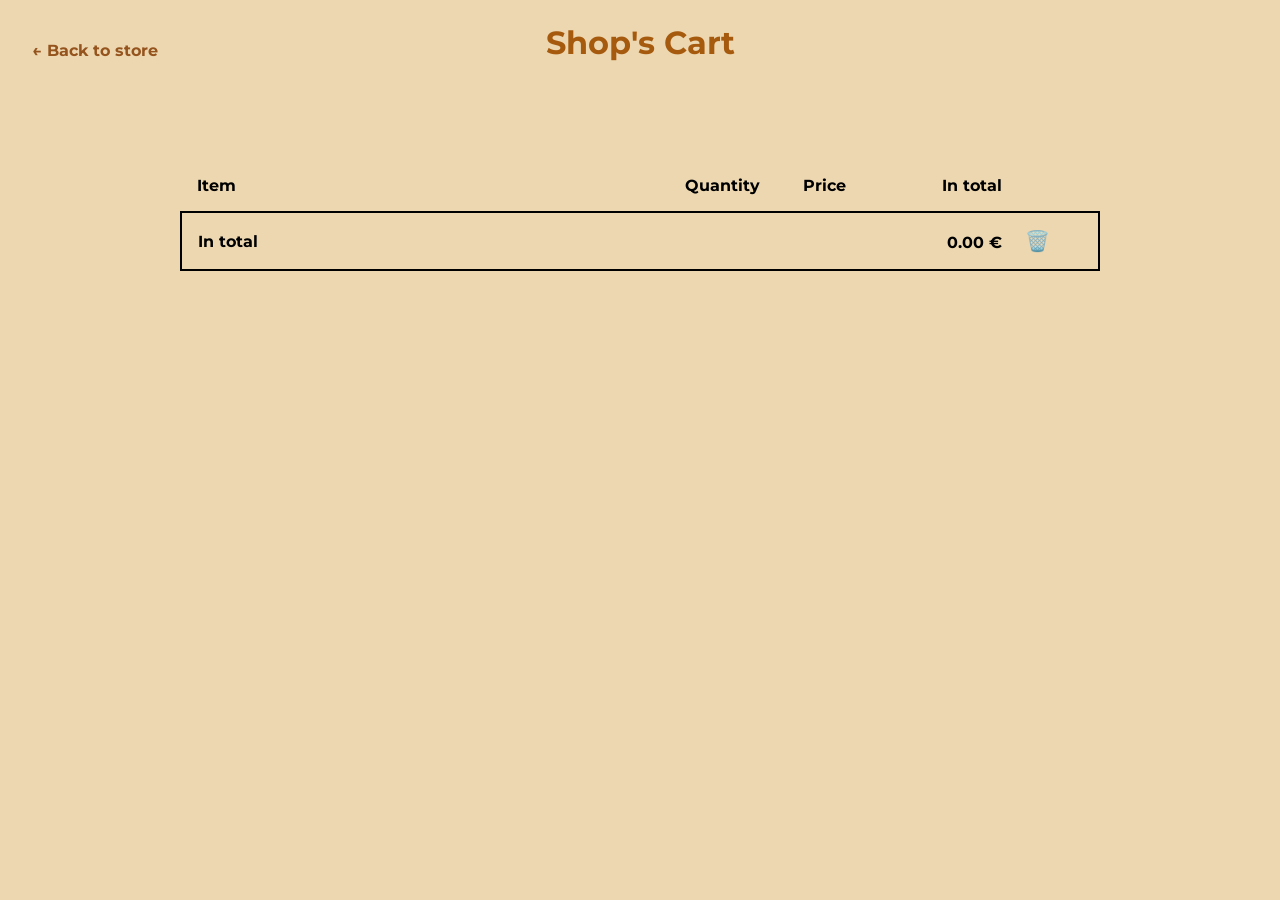
<file: cart.html>
<!DOCTYPE html>
<html lang="hr">
<head>
    <meta charset="UTF-8">
    <title>Merch | Teddy Swims</title>
    <link rel="stylesheet" href="styles.css">
    <link href="https://fonts.googleapis.com/css2?family=Montserrat:wght@400;700&display=swap" rel="stylesheet">
	<script src="script.js" defer></script>
</head>
<body>
    <header>
    <div class="cart-header">
        <a href="merch.html" class="back-link">&larr; Back to store</a>
        <h1 class="page-title"> Shop's Cart</h1>
    </div>
</header>

    <main class="cart-container">
        <table class="cart-table">
            <thead>
                <tr>
                    <th>Item</th>
                    <th>Quantity</th>
                    <th>Price</th>
                    <th>In total</th>
                </tr>
            </thead>
            <tbody id="cart-items">
                <!-- JavaScript će ovdje umetnuti stavke -->
            </tbody>
            <tfoot>
  <tr>
    <td colspan="3"><strong>In total</strong></td>
    <td>
      <strong id="total-price">0.00 €</strong>
      <span id="clear-cart" style="cursor:pointer; font-size: 20px; margin-left: 10px;">🗑️</span>
    </td>
  </tr>

            </tfoot>
        </table>
    </main>
</body>
</html>
</file>
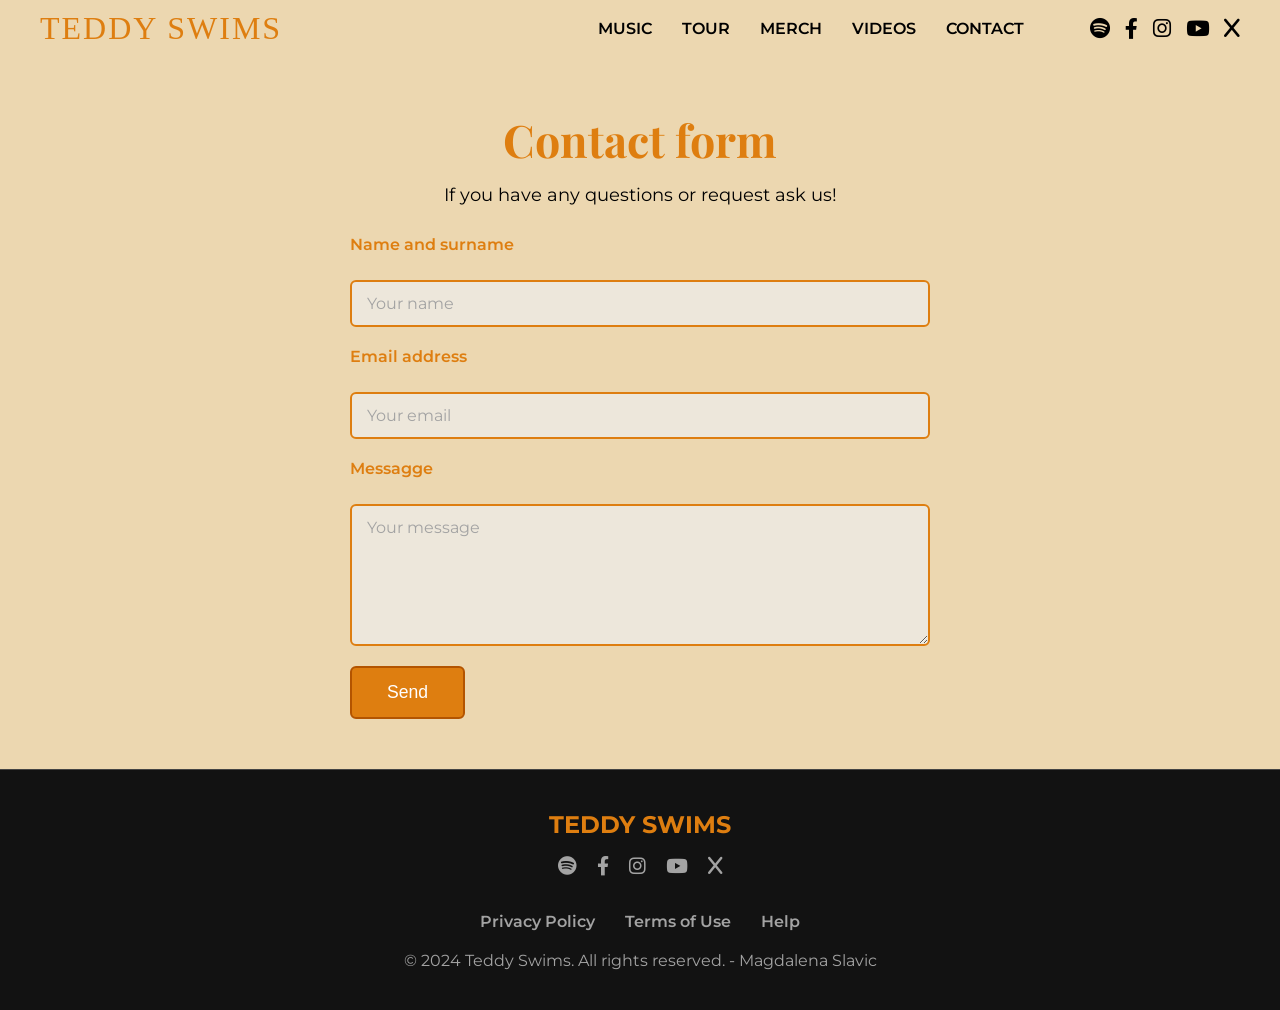
<file: contact.html>
<!DOCTYPE html>
<html lang="hr">
<head>
    <meta charset="UTF-8">
	<meta name="viewport" content="width=device-width, initial-scale=1.0">
    <title>Contact | Teddy Swims</title>
    <link rel="stylesheet" href="styles.css">
	<link href="https://fonts.googleapis.com/css2?family=Montserrat:wght@400;700&family=Playfair+Display:wght@700&display=swap" rel="stylesheet">
    <link rel="stylesheet" href="https://cdnjs.cloudflare.com/ajax/libs/font-awesome/6.0.0-beta3/css/all.min.css" crossorigin="anonymous" referrerpolicy="no-referrer" />
	<script src="script.js"></script>
</head>

<body>

<header class="header-transparent">
    <nav class="main-nav">
        <div class="logo"><a href="index.html">TEDDY SWIMS</a></div>
        <ul class="nav-links">
            <li><a href="music.html">MUSIC</a></li>
            <li><a href="tour.html">TOUR</a></li>
            <li><a href="merch.html">MERCH</a></li>
            <li><a href="index.html#videos">VIDEOS</a></li>
            <li><a href="contact.html">CONTACT</a></li>
        </ul>
        <div class="social-icons">
    <a href="https://open.spotify.com/artist/33qOK5uJ8AR2xuQQAhHump" target="_blank" aria-label="Spotify" class="spotify-icon">
        <i class="fab fa-spotify"></i>
    </a>
    <a href="https://www.facebook.com/teddyswims404/" target="_blank" aria-label="Facebook">
        <i class="fab fa-facebook-f"></i>
    </a>
    <a href="https://www.instagram.com/teddyswims/?hl=en" target="_blank" aria-label="Instagram">
        <i class="fab fa-instagram"></i>
    </a>
    <a href="https://www.youtube.com/channel/UCb-ikMqe9iS8GjG7WgGwCrQ" target="_blank" aria-label="YouTube">
        <i class="fab fa-youtube"></i>
    </a>
	<a href="https://x.com/teddyswims?ref_src=twsrc%5Etfw" target="_blank" aria-label="x">
        <i class="fab fa-x"></i>
    </a>
</div>
    </nav>
</header>

<main>
<section class="contact-page">
<h1>Contact form</h1>
  <p>If you have any questions or request ask us!</p>
  <form action="script.js" method="POST" class="contact-form">
    <label for="name">Name and surname</label>
    <input type="text" id="name" name="name" placeholder="Your name" required>

    <label for="email">Email address</label>
    <input type="email" id="email" name="email" placeholder="Your email" required>

    <label for="message">Messagge</label>
    <textarea id="message" name="message" rows="6" placeholder="Your message" required></textarea>

    <button type="submit" class="primary-btn">Send</button>
  </form>
</section>
</main>
	
	
<footer>
     <div class="footer-content">
        <div class="footer-logo">TEDDY SWIMS</div>
        
        <div class="footer-social-icons">
            <a href="https://open.spotify.com/artist/33qOK5uJ8AR2xuQQAhHump"><i class="fab fa-spotify"></i></a>
		    <a href="https://www.facebook.com/teddyswims404/"><i class="fab fa-facebook-f"></i></a>
            <a href="https://www.instagram.com/teddyswims/?hl=en"><i class="fab fa-instagram"></i></a>
            <a href="https://www.youtube.com/channel/UCb-ikMqe9iS8GjG7WgGwCrQ"><i class="fab fa-youtube"></i></a>
		    <a href="https://x.com/teddyswims?ref_src=twsrc%5Etfw"><i class="fab fa-x"></i></a>
        </div><br>
		<ul class="footer-nav">
            <li><a href="#">Privacy Policy</a></li>
            <li><a href="#">Terms of Use</a></li>
            <li><a href="#">Help</a></li>
        </ul>
        <p>&copy; 2024 Teddy Swims. All rights reserved. - Magdalena Slavic</p>
    </div>
</footer>
</body>
</html>
</file>
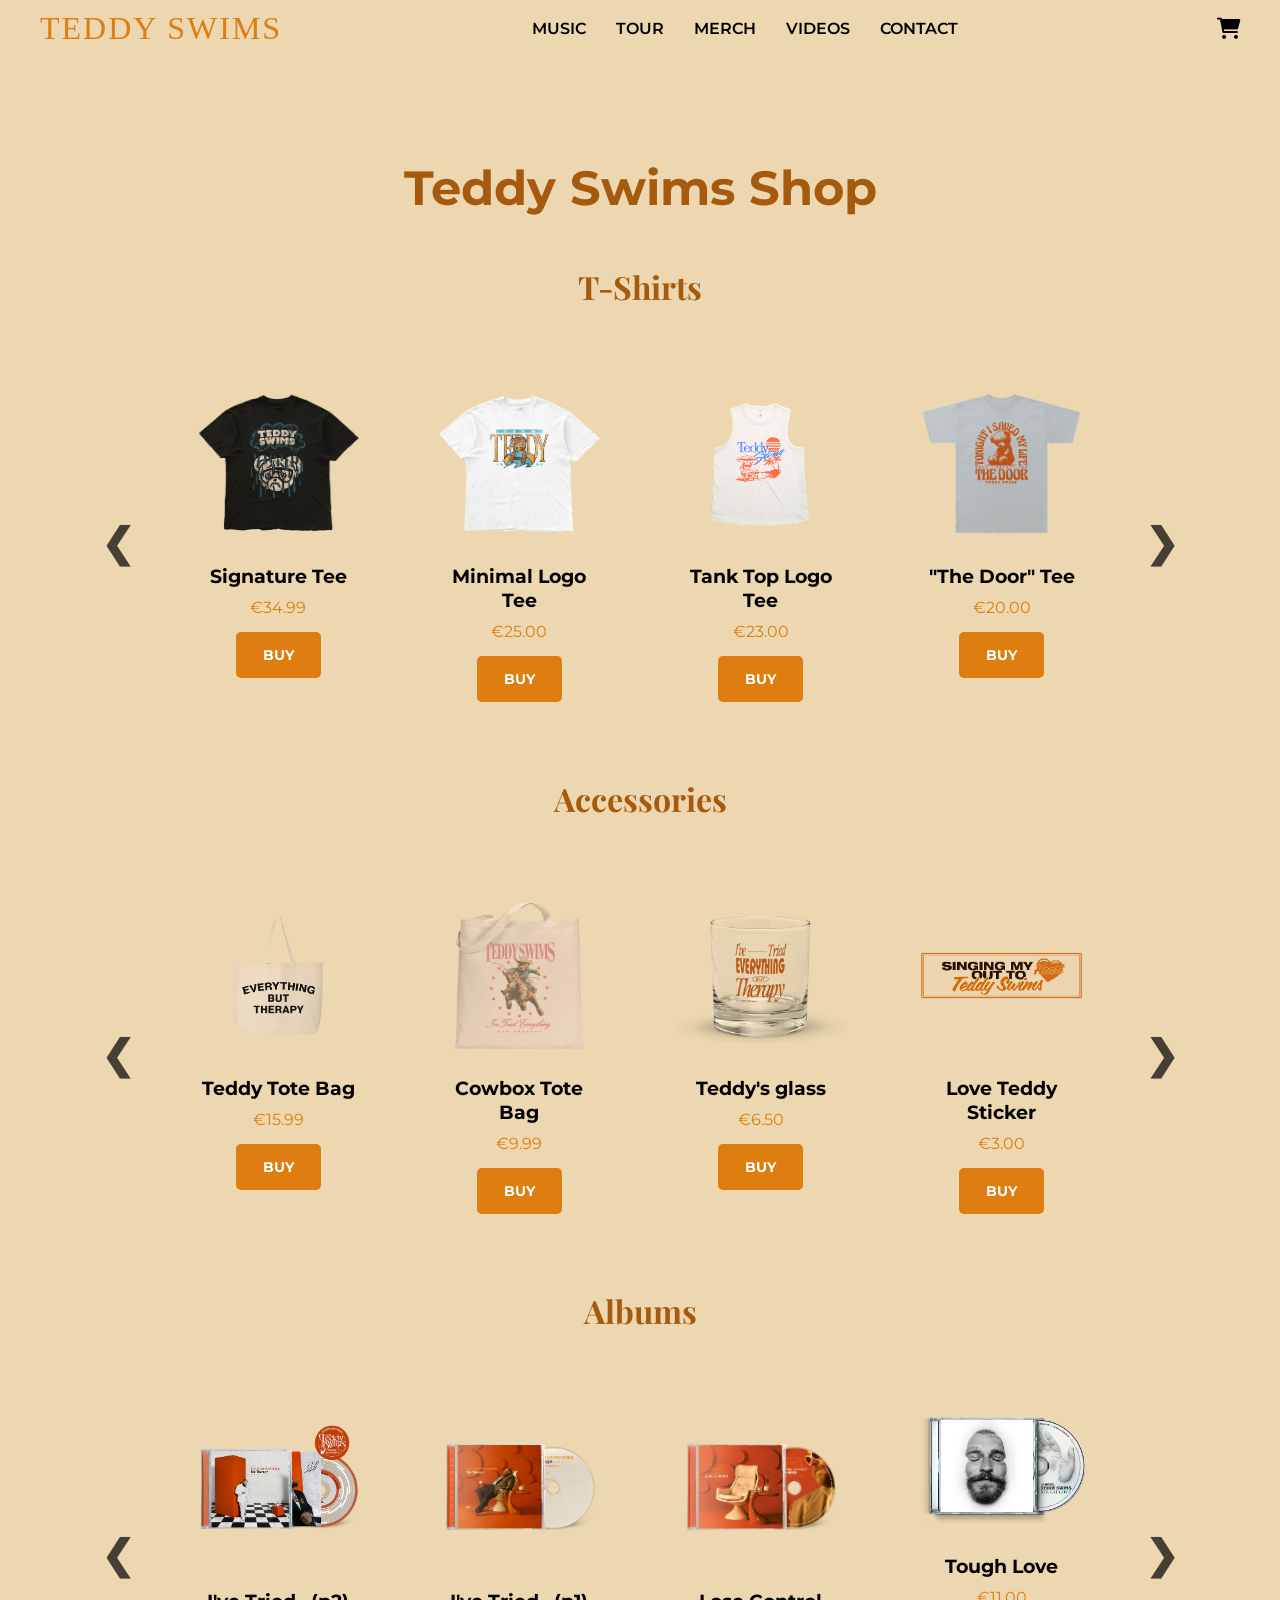
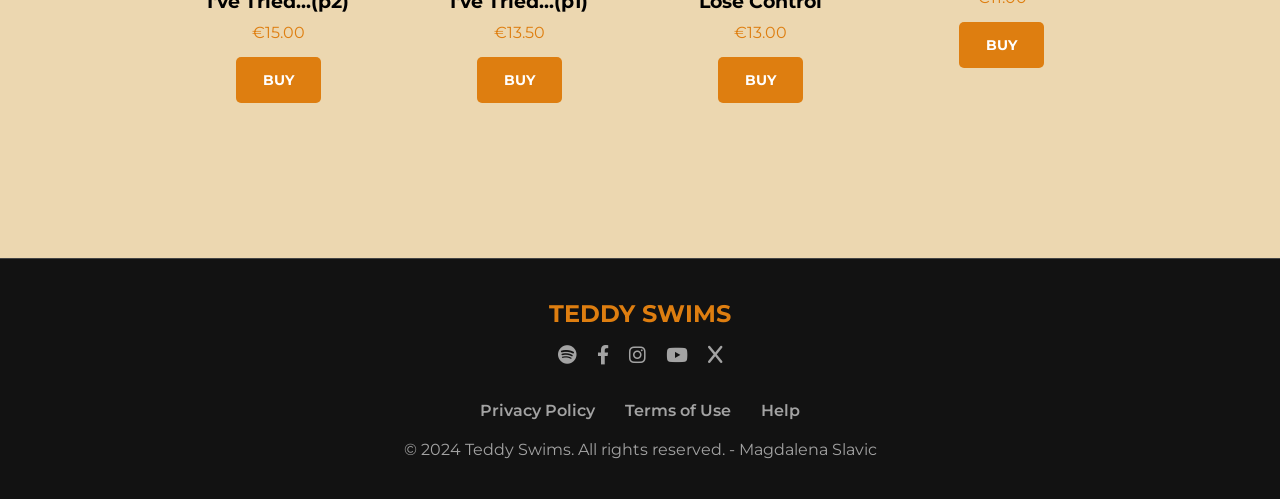
<file: merch.html>
<!DOCTYPE html>
<html lang="hr">
<head>
    <meta charset="UTF-8">
	<meta name="viewport" content="width=device-width, initial-scale=1.0">
    <title>Merch | Teddy Swims</title>
    <link rel="stylesheet" href="styles.css">
	<link href="https://fonts.googleapis.com/css2?family=Montserrat:wght@400;700&family=Playfair+Display:wght@700&display=swap" rel="stylesheet">
    <link rel="stylesheet" href="https://cdnjs.cloudflare.com/ajax/libs/font-awesome/6.0.0-beta3/css/all.min.css" crossorigin="anonymous" referrerpolicy="no-referrer" />
	<script src="script.js" defer></script>
</head>

<body>
<header class="header-transparent">
    <nav class="main-nav">
        <div class="logo"><a href="index.html">TEDDY SWIMS</a></div>
        <ul class="nav-links">
            <li><a href="music.html">MUSIC</a></li>
            <li><a href="tour.html">TOUR</a></li>
            <li><a href="merch.html">MERCH</a></li>
            <li><a href="index.html#videos">VIDEOS</a></li>
            <li><a href="contact.html">CONTACT</a></li>
        </ul>
		<div class="nav-icons">
    <a href="cart.html" aria-label="Cart" class="cart-link">
    <i class="fas fa-shopping-cart"></i>
    <span id="cart-count" >0</span> 
	</a>
</div>
    </nav>
</header>
<main>
  <section class="merch-page">
  <br>
  <h1>Teddy Swims Shop</h1>

    <!-- T-Shirts -->
    <h2 class="section-title">T‑Shirts</h2>
    <div class="scroll-wrapper">
      <button class="scroll-btn left" onclick="scrollLeft('tshirts')">&#10094;</button>
      <div class="scroll-container" id="tshirts">
        <div class="product-card">
          <img src="majica1.png" alt="T-shirt 1">
          <h3>Vintage Logo Tee</h3>
          <p class="price">€29.99</p>
          <a href="#" class="btn primary-btn">BUY</a>
        </div>
        <div class="product-card">
          <img src="majica2.png" alt="T-shirt 2">
          <h3>Retro Bear Tee</h3>
          <p class="price">€27.99</p>
          <a href="#" class="btn primary-btn">Buy</a>
        </div>
        <div class="product-card">
          <img src="majica3.png" alt="T-shirt 3">
          <h3>Signature Tee</h3>
          <p class="price">€34.99</p>
          <a href="#" class="btn primary-btn">Buy</a>
        </div>
        <div class="product-card">
          <img src="majica4.png" alt="T-shirt 4">
          <h3>Minimal Logo Tee</h3>
          <p class="price">€25.00</p>
          <a href="#" class="btn primary-btn">Buy</a>
        </div>
        <div class="product-card">
          <img src="majica5.png" alt="T-shirt 5">
          <h3>Tank Top Logo Tee</h3>
          <p class="price">€23.00</p>
          <a href="#" class="btn primary-btn">Buy</a>
        </div>
        <div class="product-card">
          <img src="majica6.png" alt="T-shirt 6">
          <h3>"The Door" Tee</h3>
          <p class="price">€20.00</p>
          <a href="#" class="btn primary-btn">Buy</a>
        </div>
        <div class="product-card">
          <img src="majica7.png" alt="T-shirt 7">
          <h3>"I Lose Control" Tee</h3>
          <p class="price">€27.00</p>
          <a href="#" class="btn primary-btn">Buy</a>
        </div>
        <div class="product-card">
          <img src="majica8.png" alt="T-shirt 8">
          <h3>Basic Logo Tee</h3>
          <p class="price">€25.00</p>
          <a href="#" class="btn primary-btn">Buy</a>
        </div>
      </div>
      <button class="scroll-btn right" onclick="scrollRight('tshirts')">&#10095;</button>
    </div>

    <!-- Accessories -->
    <h2 class="section-title">Accessories</h2>
    <div class="scroll-wrapper">
      <button class="scroll-btn left" onclick="scrollLeft('accessories')">&#10094;</button>
      <div class="scroll-container" id="accessories">
        <div class="product-card">
          <img src="acessories1.png" alt="Swims Cap">
          <h3>Swims Cap</h3>
          <p class="price">€19.99</p>
          <a href="#" class="btn primary-btn">BUY</a>
        </div>
        <div class="product-card">
          <img src="acessories2.png" alt="Tote Bag">
          <h3>Teddy Tote Bag</h3>
          <p class="price">€15.99</p>
          <a href="#" class="btn primary-btn">Buy</a>
        </div>
        <div class="product-card">
          <img src="acessories3.png" alt="Socks">
          <h3>Cowbox Tote Bag</h3>
          <p class="price">€9.99</p>
          <a href="#" class="btn primary-btn">Buy</a>
        </div>
        <div class="product-card">
          <img src="acessories4.png" alt="Keychain">
          <h3>Teddy's glass</h3>
          <p class="price">€6.50</p>
          <a href="#" class="btn primary-btn">Buy</a>
        </div>
        <div class="product-card">
          <img src="acessories5.png" alt="Keychain">
          <h3>Love Teddy Sticker</h3>
          <p class="price">€3.00</p>
          <a href="#" class="btn primary-btn">Buy</a>
        </div>
        <div class="product-card">
          <img src="acessories6.png" alt="Keychain">
          <h3>Teddy's Stick Set</h3>
          <p class="price">€6.50</p>
          <a href="#" class="btn primary-btn">Buy</a>
        </div>
      </div>
      <button class="scroll-btn right" onclick="scrollRight('accessories')">&#10095;</button>
    </div>

    <!-- Albums -->
    <h2 class="section-title">Albums</h2>
    <div class="scroll-wrapper">
      <button class="scroll-btn left" onclick="scrollLeft('albums')">&#10094;</button>
      <div class="scroll-container" id="albums">
        <div class="product-card">
          <img src="cd1.png" alt="I've Tried Everything">
          <h3>I've Tried...(p2)</h3>
          <p class="price">€15.00</p>
          <a href="#" class="btn primary-btn">BUY</a>
        </div>
        <div class="product-card">
          <img src="cd2.png" alt="Album 2">
          <h3>I've Tried...(p1)</h3>
          <p class="price">€13.50</p>
          <a href="#" class="btn primary-btn">Buy</a>
        </div>
        <div class="product-card">
          <img src="cd3.png" alt="Album 3">
          <h3>Lose Control</h3>
          <p class="price">€13.00</p>
          <a href="#" class="btn primary-btn">Buy</a>
        </div>
        <div class="product-card">
          <img src="cd4.png" alt="Album 4">
          <h3>Tough Love</h3>
          <p class="price">€11.00</p>
          <a href="#" class="btn primary-btn">Buy</a>
        </div>
      </div>
      <button class="scroll-btn right" onclick="scrollRight('albums')">&#10095;</button>
    </div>

  </section>
</main>
	
<footer>
     <div class="footer-content">
        <div class="footer-logo">TEDDY SWIMS</div>
        
        <div class="footer-social-icons">
            <a href="https://open.spotify.com/artist/33qOK5uJ8AR2xuQQAhHump"><i class="fab fa-spotify"></i></a>
		    <a href="https://www.facebook.com/teddyswims404/"><i class="fab fa-facebook-f"></i></a>
            <a href="https://www.instagram.com/teddyswims/?hl=en"><i class="fab fa-instagram"></i></a>
            <a href="https://www.youtube.com/channel/UCb-ikMqe9iS8GjG7WgGwCrQ"><i class="fab fa-youtube"></i></a>
		    <a href="https://x.com/teddyswims?ref_src=twsrc%5Etfw"><i class="fab fa-x"></i></a>
        </div><br>
		<ul class="footer-nav">
            <li><a href="#">Privacy Policy</a></li>
            <li><a href="#">Terms of Use</a></li>
            <li><a href="#">Help</a></li>
        </ul>
        <p>&copy; 2024 Teddy Swims. All rights reserved. - Magdalena Slavic</p>
    </div>
</footer>
</body>
</html>
</file>
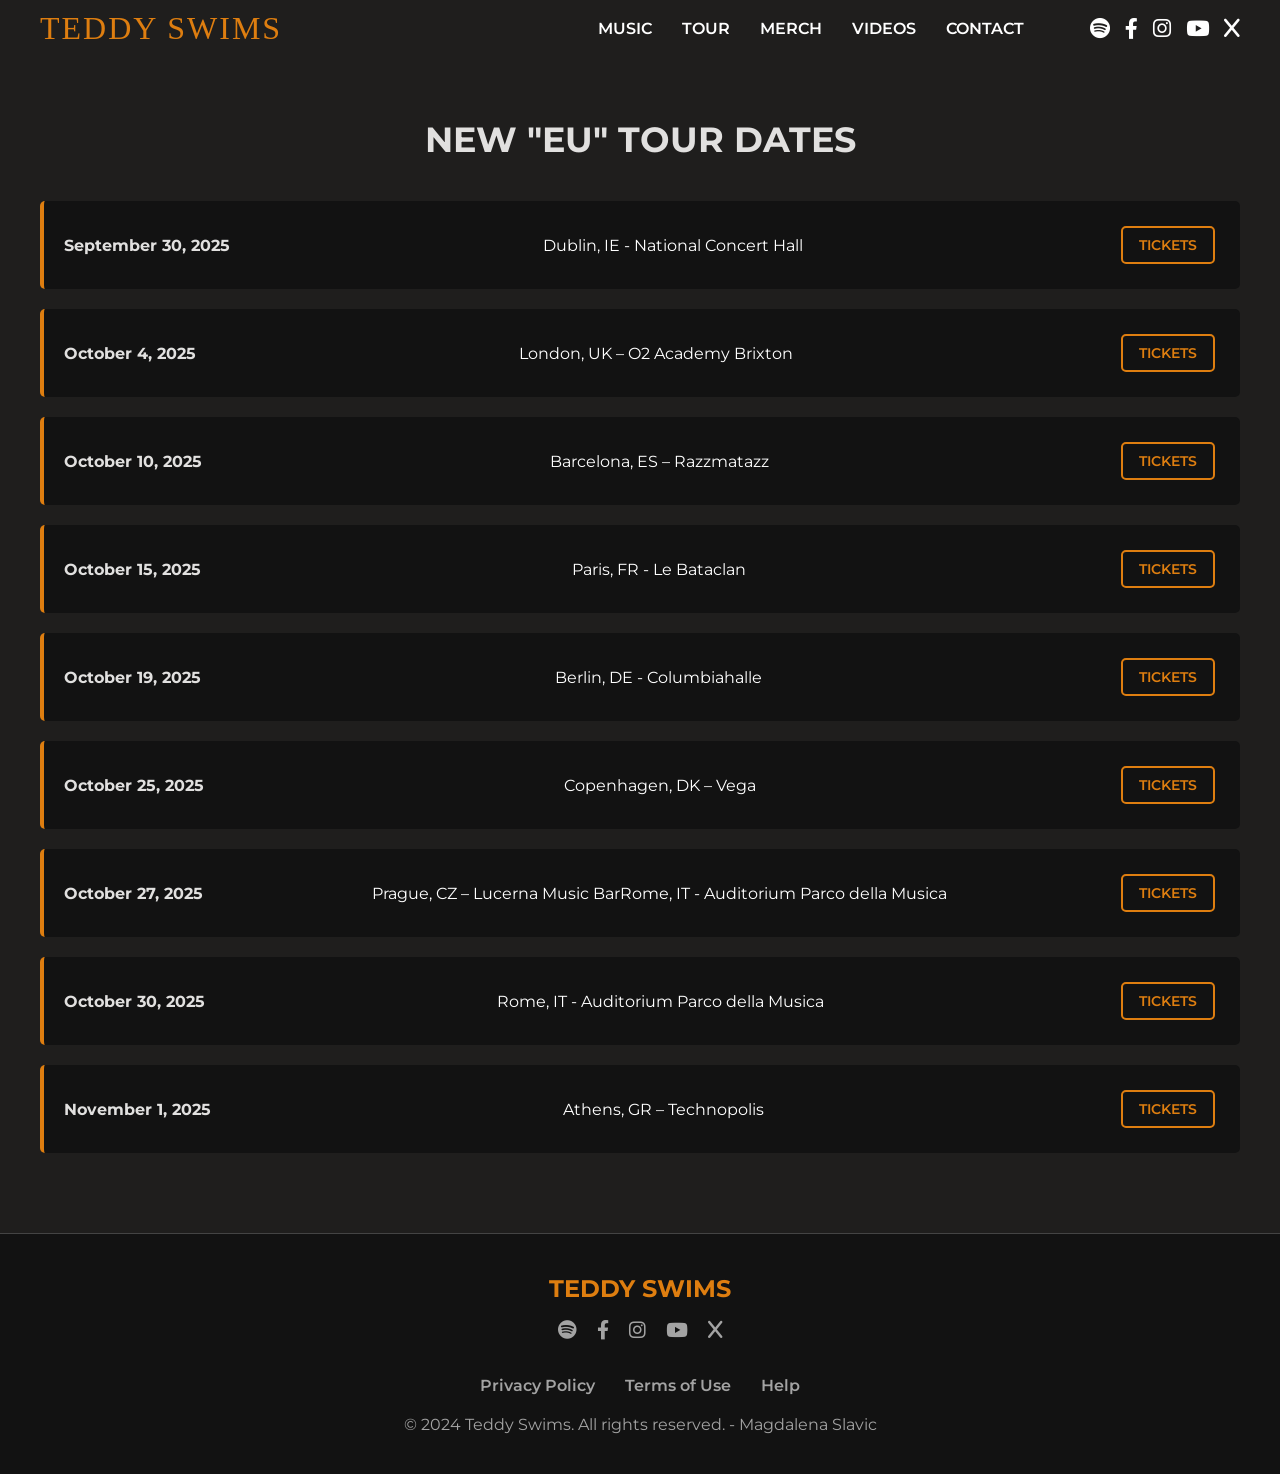
<file: tour.html>
<!DOCTYPE html>
<html lang="hr">
<head>
    <meta charset="UTF-8">
	<meta name="viewport" content="width=device-width, initial-scale=1.0">
    <title>Tour | Teddy Swims</title>
    <link rel="stylesheet" href="styles.css">
	<link href="https://fonts.googleapis.com/css2?family=Montserrat:wght@400;700&family=Playfair+Display:wght@700&display=swap" rel="stylesheet">
    <link rel="stylesheet" href="https://cdnjs.cloudflare.com/ajax/libs/font-awesome/6.0.0-beta3/css/all.min.css" crossorigin="anonymous" referrerpolicy="no-referrer" />
	<script src="script.js"></script>
</head>

<body class="tour-page">

<header class="header-transparent">
    <nav class="main-nav">
        <div class="logo"><a href="index.html">TEDDY SWIMS</a></div>
        <ul class="nav-links">
            <li><a href="music.html">MUSIC</a></li>
            <li><a href="tour.html">TOUR</a></li>
            <li><a href="merch.html">MERCH</a></li>
            <li><a href="index.html#videos">VIDEOS</a></li>
            <li><a href="contact.html">CONTACT</a></li>
        </ul>
        <div class="social-icons">
    <a href="https://open.spotify.com/artist/33qOK5uJ8AR2xuQQAhHump" target="_blank" aria-label="Spotify" class="spotify-icon">
        <i class="fab fa-spotify"></i>
    </a>
    <a href="https://www.facebook.com/teddyswims404/" target="_blank" aria-label="Facebook">
        <i class="fab fa-facebook-f"></i>
    </a>
    <a href="https://www.instagram.com/teddyswims/?hl=en" target="_blank" aria-label="Instagram">
        <i class="fab fa-instagram"></i>
    </a>
    <a href="https://www.youtube.com/channel/UCb-ikMqe9iS8GjG7WgGwCrQ" target="_blank" aria-label="YouTube">
        <i class="fab fa-youtube"></i>
    </a>
	<a href="https://x.com/teddyswims?ref_src=twsrc%5Etfw" target="_blank" aria-label="x">
        <i class="fab fa-x"></i>
    </a>
</div>
    </nav>
</header>

<main>
<br><br>
<section class="tour-dates">
        <h2>NEW "EU" TOUR DATES </h2>
        <div class="tour-list">
            <div class="tour-item">
                <span class="date">September 30, 2025</span>
                <span class="location">Dublin, IE - National Concert Hall</span>
                <a href="#" class="btn small-btn">TICKETS</a>
            </div>
            <div class="tour-item">
                <span class="date">October 4, 2025</span>
                <span class="location">London, UK – O2 Academy Brixton</span>
                <a href="#" class="btn small-btn">TICKETS</a>
            </div>
            <div class="tour-item">
                <span class="date">October 10, 2025</span>
                <span class="location">Barcelona, ES – Razzmatazz</span>
                <a href="#" class="btn small-btn">TICKETS</a>
            </div>
			<div class="tour-item">
                <span class="date">October 15, 2025</span>
                <span class="location">Paris, FR - Le Bataclan</span>
                <a href="#" class="btn small-btn">TICKETS</a>
            </div>
			<div class="tour-item">
                <span class="date">October 19, 2025</span>
                <span class="location">Berlin, DE - Columbiahalle</span>
                <a href="#" class="btn small-btn">TICKETS</a>
            </div>
			<div class="tour-item">
                <span class="date">October 25, 2025</span>
                <span class="location">Copenhagen, DK – Vega</span>
                <a href="#" class="btn small-btn">TICKETS</a>
            </div>
			<div class="tour-item">
                <span class="date">October 27, 2025</span>
                <span class="location">Prague, CZ – Lucerna Music BarRome, IT - Auditorium Parco della Musica</span>
                <a href="#" class="btn small-btn">TICKETS</a>
            </div>
			<div class="tour-item">
                <span class="date">October 30, 2025</span>
                <span class="location">Rome, IT - Auditorium Parco della Musica</span>
                <a href="#" class="btn small-btn">TICKETS</a>
            </div>
			<div class="tour-item">
                <span class="date">November 1, 2025</span>
                <span class="location">Athens, GR – Technopolis</span>
                <a href="#" class="btn small-btn">TICKETS</a>
            </div>
        </div>
 
    </section>
</main>
	
	
<footer>
     <div class="footer-content">
        <div class="footer-logo">TEDDY SWIMS</div>
        
        <div class="footer-social-icons">
            <a href="https://open.spotify.com/artist/33qOK5uJ8AR2xuQQAhHump"><i class="fab fa-spotify"></i></a>
		    <a href="https://www.facebook.com/teddyswims404/"><i class="fab fa-facebook-f"></i></a>
            <a href="https://www.instagram.com/teddyswims/?hl=en"><i class="fab fa-instagram"></i></a>
            <a href="https://www.youtube.com/channel/UCb-ikMqe9iS8GjG7WgGwCrQ"><i class="fab fa-youtube"></i></a>
		    <a href="https://x.com/teddyswims?ref_src=twsrc%5Etfw"><i class="fab fa-x"></i></a>
        </div><br>
		<ul class="footer-nav">
            <li><a href="#">Privacy Policy</a></li>
            <li><a href="#">Terms of Use</a></li>
            <li><a href="#">Help</a></li>
        </ul>
        <p>&copy; 2024 Teddy Swims. All rights reserved. - Magdalena Slavic</p>
    </div>
</footer>


</body>
</html>
</file>
<file: styles.css>
@import url('https://fonts.googleapis.com/css2?family=Montserrat:wght@400;700&family=Playfair+Display:wght@700&display=swap');

:root {
    --primary-text-color: #E1E0DF;
    --secondary-text-color: #A3A3A3;
    --background-color: #1F1E1D;
    --dark-background-color: #121212;
    --accent-color: #DE7E10;
    --hover-color: #992314;

    --font-header: 'Playfair Display', serif;
    --font-body: 'Montserrat', sans-serif;
}

* {
    margin: 0;
    padding: 0;
    box-sizing: border-box;
}

body, html {
    overflow-x: hidden;
    background-color:#ecd7b0;
    font-family: var(--font-body);
    color: var(--primary-text-color);
}

a {
    text-decoration: none;
    color: black;
    transition: 0.3s ease;
}

a:hover {
    color: var(--hover-color);
}

ul {
    list-style: none;
}

header {
    position: fixed;
    top: 0;
    left: 0;
    width: 100%;
    z-index: 1000;
    padding: 10px 0;
    transition: background-color 0.3s ease, padding 0.3s ease;

}

header.scrolled {
    background-color: rgba(0, 0, 0, 0.85);
}

.main-nav {
    display: flex;
    justify-content: space-between;
    align-items: center;
    max-width: 1800px;
    margin: 0 auto;
    padding: 0 40px;
}

.logo a {
    font-family: 'Segoe Script', cursive;
    font-size: 2em;
    color: var(--accent-color);
    letter-spacing: 2px;
    text-decoration: none;
}

.nav-links {
    display: flex;
    gap: 30px;
    margin-left: 250px;
}

.nav-links a {
    font-weight: 600;
    position: relative;
    color: black;
}

.nav-links a::after {
    content: '';
    position: absolute;
    bottom: -5px;
    left: 0;
    width: 0%;
    height: 2px;
    background: var(--accent-color);
    transition: width 0.3s ease;
}

.nav-links a:hover::after {
    width: 100%;
}


.social-icons {
    display: flex;
    gap: 15px;
    align-items: center;
    justify-content: flex-end;
}

.social-icons a {
    font-size: 1.3em;
    color: black;
}

.social-icons a:hover {
    color: var(--accent-color);
}

.social-icons a.spotify-icon:hover {
    color: #1DB954;
}




.hero-section {
    height: 100vh;
    width: 100%;
    background-image: url('teddy_main_pic.jpg'); 
    background-size: cover;
    background-position: center;
    background-repeat: no-repeat;

    display: flex;
    justify-content: flex-end;  
    align-items: center;        

    padding: 150px 60px 40px 60px; 
    box-sizing: border-box;
}

.hero-content {
    max-width: none;
    text-align: right;
    padding: 20px 10px;
    border-radius: 10px;
    color: #000; 
}

.hero-content h1 {
    font-family: 'Playfair Display', serif;
    font-size: 4em;
    color: var(--accent-color);
    margin-bottom: 10px;
}

.hero-content p {
    font-size: 1.2em;
    margin-bottom: 20px;
    white-space: nowrap;
}





.btn {
    padding: 12px 25px;
    margin: 5px;
    border-radius: 5px;
    font-weight: 700;
    text-transform: uppercase;
    font-size: 0.9em;
    display: inline-block;
    border: 2px solid transparent;
    transition: 0.3s;
}

.primary-btn {
    background-color: var(--accent-color);
    color: #fff;
}

.secondary-btn {
    background-color: transparent;
    color: var(--accent-color);
    border: 2px solid var(--accent-color);
}

.btn:hover {
    background-color: var(--hover-color);
    color: #fff;
    border-color: var(--hover-color);
}




section {
    padding: 80px 40px;
}

.latest-news {
    background-color: #C25E00;
}

.latest-news h2 {
    font-size: 2.8em;
    text-align: center;
	margin-top: 20px;
    margin-bottom: 20px;
    font-family: var(--font-header);
	color: white !important;
}

.news-grid {
    display: grid;
    grid-template-columns: repeat(auto-fit, minmax(300px, 1fr));
    gap: 40px;
}

.news-item {
    border-radius: 10px;
    padding: 20px;
    color: white;
    transition: transform 0.3s ease;
}

.news-item:hover {
    transform: scale(1.02);
}

.latest-news img {
  width: 100%;        
  height: 350px;      
  object-fit: cover;  
  border-radius: 12px; 
}

.news-item h3 {
    font-size: 1.3em;
	margin-top: 10px;
    margin-bottom: 10px;
    color: var(--highlight-color);
}

.news-item p {
    font-size: 0.95em;
    color: var(--primary-text-color);
}

.read-more {
    display: inline-block;
    margin-top: 10px;
    color: var(--accent-color);
    font-weight: bold;
}

.read-more i {
    margin-left: 5px;
}
.news-page .logo a,
.news-page .nav-links a,
.news-page .nav-icons a,
.news-page .social-icons a {
    color: white !important;

}





.tour-page{
	background-color: var(--background-color) !important;
}


.tour-page .social-icons a:hover {
    color: var(--accent-color) !important;
}
.tour-dates {
    background-color: var(--background-color);
}

.tour-dates h2 {
    font-size: 2.2em;
    text-align: center;
    margin-bottom: 40px;
}

.tour-list {
    display: flex;
    flex-direction: column;
    gap: 20px;
}

.tour-item {
    background-color: var(--dark-background-color);
    padding: 20px;
    border-left: 4px solid var(--accent-color);
    display: flex;
    justify-content: space-between;
    align-items: center;
    flex-wrap: wrap;
    border-radius: 5px;
}

.tour-item span {
    display: block;
}

.tour-page .nav-links a,
.tour-page .nav-icons a,
.tour-page .social-icons a {
    color: white !important;
}

.date {
    font-weight: bold;
    color: var(--highlight-color);
}

.location {
    color: white;
}

.small-btn {
    background-color: transparent;
    border: 2px solid var(--accent-color);
    color: var(--accent-color);
    padding: 8px 16px;
    font-weight: 600;
}

.view-all-btn {
    display: block;
    width: fit-content;
    margin: 40px auto 0;
}


iframe {
  border: none;  
  width: 560px;  
  height: 315px;
}

.video-gallery {
    background-color: #C25E00;  
    padding: 80px 40px;
    border-radius: 10px;
    color: white; 
}
.video-gallery h2 {
    text-align: center;
    font-size: 2.2em;
    margin-bottom: 40px;
    font-family: var(--font-header);
}

.video-grid {
    display: grid;
    grid-template-columns: repeat(auto-fit, minmax(320px, 1fr));
    gap: 30px;
}


.video-item iframe {
    width: 100%;
    aspect-ratio: 16 / 9;
    border-radius: 10px;
}

.video-item h3 {
    text-align: center;
    margin-top: 15px;
}



@media (max-width: 768px) {
    .main-nav {
        flex-direction: column;
        gap: 15px;
    }

    .nav-links {
        flex-direction: column;
        align-items: center;
        margin-left: 0;
    }

    .hero-section {
        justify-content: center;
        text-align: center;
        padding: 100px 20px 40px;
    }

    .hero-content {
        padding: 20px;
    }

    .hero-content h1 {
        font-size: 2.5em;
    }

    .news-grid,
    .video-grid {
        grid-template-columns: 1fr;
    }
}





.music-page {
    text-align: center;
    padding: 60px 20px;
    background-color: #ecd7b0;
}

.album-block {
    margin-top: 100px;
    padding: 20px;
    border-bottom: 1px solid #ecd7b0;
}

.album-body {
    display: flex;
    align-items: flex-start;
    justify-content: center;
    gap: 40px;
    flex-wrap: wrap;
    text-align: left;
}

.album-body img {
    width: 260px;
    height: auto;
    border-radius: 8px;
    box-shadow: 0 4px 12px rgba(0, 0, 0, 0.2);
    flex-shrink: 0;
}

.album-info {
    max-width: 1000px; /* ⬅️ prošireno s 700px */
    flex: 1;
}

.album-info h2 {
    font-size: 26px;
    font-family: 'Playfair Display', serif;
    color: #d33a2c;
    margin: 0 0 20px 0;
}

.tracklist-3cols {
    display: flex;
    gap: 40px;
    flex-wrap: wrap;
}

.tracklist-3cols ul {
    list-style: none;
    padding: 0;
    margin: 0; 
    min-width: 140px; 
}

.tracklist-3cols li {
    margin-bottom: 10px;
}

.tracklist-3cols a {
    text-decoration: none;
    color: #333;
    font-family: 'Montserrat', sans-serif;
    transition: color 0.3s ease;
}

.tracklist-3cols a:hover {
    color: #d33a2c;
}




@media (max-width: 1024px) {
    .album-header {
        flex-direction: column;
        align-items: center;
    }

    .album-info {
        text-align: center;
    }

    .tracklist-3cols {
        justify-content: center;
    }
}





.merch-page .videos-page .contact-page .news-page {
    text-align: center;
    padding: 50px 10px 50px 20px; 
    background-color: #ecd7b0;
}
.nav-icons {
    display: flex;
    gap: 20px;
    align-items: center;
    justify-content: flex-end;
    margin-left: auto;
}

.nav-icons a {
    font-size: 1.3em;
    color: black;
    transition: color 0.3s ease;
}

.nav-icons a:hover {
    color: var(--accent-color);
}






h1 {
  font-size: 3rem;
  font-weight: 700;
  text-align: center;
  margin-top: 60px;      
  margin-bottom: 1em;   
  color: #a65a0e; 
}

.section-title {
    font-size: 2em;
    margin-bottom: 50px;
    font-family: var(--font-header);
    color: #a65a0e;
	text-align: center;
}

.product-grid {
    display: grid;
    grid-template-columns: repeat(auto-fit, minmax(220px, 1fr));
    gap: 40px;
    margin-bottom: 80px;
}


.product-card img {
  max-height: 180px;         
  width: auto;
  object-fit: contain;       
  display: block;
  margin: 0 auto 15px auto;  
}

.product-card {
  height: 100%;
  display: flex;
  flex-direction: column;
  justify-content: flex-start;
  align-items: center;
  padding: 20px;
  box-sizing: border-box;
  border-radius: 10px;
  color: #000;
}

.product-card {
    color: #000;
    border-radius: 10px;
    padding: 20px;
    text-align: center;
    transition: transform 0.3s ease, box-shadow 0.3s ease;
}

.product-card:hover {
    transform: scale(1.03);
    box-shadow: 0 8px 20px rgba(0, 0, 0, 0.15);
}

.product-card img {
    max-width: 100%;
    height: auto;
    border-radius: 8px;
    margin-bottom: 15px;
}

.product-card h3 {
    font-size: 1.2em;
    margin-bottom: 10px;
    font-weight: 700;
}

.price {
    font-size: 1em;
    color: var(--accent-color);
    margin-bottom: 10px;
}

.scroll-wrapper {
  position: relative;
  width: 100%;
  margin-bottom: 50px;
  display: flex;
  align-items: center;
  justify-content: center;
  gap: 10px; 
}

.scroll-container {
  display: flex;
  overflow-x: auto; 
  scroll-behavior: smooth;
  -webkit-overflow-scrolling: touch;
  scrollbar-width: none; 
  width: 80%;
  justify-content: center;
  gap: 30px;
}

.scroll-container::-webkit-scrollbar {
  display: none;
}

.product-card {
  flex: 0 0 22%;
  max-width: 300px;
  min-width: 100px;
  text-align: center;
  margin: 0;
}

.product-card img {
  max-width: 100%;
  height: auto;
  border-radius: 8px;
  margin-bottom: 15px;
}




.scroll-btn {
  background: none;
  border: none;
  color: black;
  font-size: 2.5rem;
  font-weight: bold;
  cursor: pointer;
  opacity: 0.7;
  transition: opacity 0.3s ease;
  user-select: none;
  padding: 0 10px;
  z-index: 10;
}

.scroll-btn:hover {
  opacity: 1;
}

.scroll-btn.left {
  margin-right: 5px;
   z-index: 10;
}

.scroll-btn.right {
  margin-left: 5px;
}




.contact-page {
  max-width: 600px; 
  margin: 40px auto 40px;
  padding: 10px;
  color: var(--primary-text-color);
  font-family: var(--font-body);
  text-align: center;
}

.contact-page h1 {
  font-family: var(--font-header);
  color: var(--accent-color);
  margin-bottom: 15px;
  font-size: 2.8em;
}

.contact-page p {
  font-size: 1.1em;
  margin-bottom: 30px;
  color: black;
}

.contact-form {
  display: flex;
  flex-direction: column;
  gap: 20px;
  text-align: left;
}

.contact-form label {
  font-weight: 600;
  margin-bottom: 6px;
  color: var(--accent-color);
}

.contact-form input,
.contact-form textarea {
  background-color: #EDE7DB;
  border: 2px solid var(--accent-color);
  border-radius: 6px;
  padding: 12px 15px;
  font-size: 1em;
  color: var(--primary-text-color);
  font-family: var(--font-body);
  transition: border-color 0.3s ease;
}

.contact-form input::placeholder,
.contact-form textarea::placeholder {
  color: var(--secondary-text-color);
}

.contact-form input:focus,
.contact-form textarea:focus {
  color: black;
  border-color: var(--hover-color);
  outline: none;
}

.contact-form button.primary-btn {
  align-self: flex-start;
  padding: 14px 35px;
  font-size: 1.1em;
  cursor: pointer;
  background-color: var(--accent-color); 
  color: white; 
  border: 2px solid #b35400; 
  border-radius: 6px; 
  transition: border-color 0.3s ease;
}

.contact-form button.primary-btn:hover {
  border-color: #e67e22; 
}
 


.cart-header {
  background-color: #ecd7b0;
  position: fixed;
  top: 20px;
  left: 0;
  width: 100%;
  height: 60px;
  display: flex;
  justify-content: center;
  align-items: center;
  padding: 0 20px;
  z-index: 1000;
}

.back-link {
  position: absolute;
  left: 2rem;
  font-weight: 700;
  color: #95541E;
  font-size: 1rem;
  text-decoration: none;
  transition: color 0.3s ease;
  top: 50%;
  transform: translateY(-50%);
}

.back-link:hover {
  color: var(--hover-color);
}

.cart-title {
  font-family: var(--font-header);
  font-size: 2.5rem;
  color: #95541E;
  margin: 0;
  font-weight: 900;
  letter-spacing: 0.05em;
}

.cart-container {
  max-width: 1000px;
  margin: 0 auto;
  padding: 160px 40px;
  background-color: transparent;
  box-sizing: border-box;
  overflow-x: auto;
}

.cart-table {
  width: 100%;
  border-collapse: collapse;
  font-family: var(--font-text);
  font-size: 1rem;
  color: black;
  table-layout: fixed;
}

.cart-table th,
.cart-table td {
  padding: 1rem;
  border-bottom: 1px solid #ccc;
  vertical-align: middle;
  text-align: center;
}


.cart-table th:nth-child(1),
.cart-table td:nth-child(1) {
  text-align: left;
}


.cart-table th:nth-child(2),
.cart-table td:nth-child(2) {
  width: 80px;
}

.cart-table th:nth-child(3),
.cart-table td:nth-child(3) {
  width: 150px;
}

.cart-table th:nth-child(4),
.cart-table td:nth-child(4) {
  width: 200px;
  padding-right: 70px;
}

.cart-table tfoot tr {
  border: 2px solid black;
}

.cart-table tfoot td {
  font-weight: 900;
  color: black;
  border: none;
  vertical-align: middle;
}

.cart-table tfoot td:first-child {
  text-align: left;
}


.cart-table tfoot td:last-child {
  text-align: center;
  padding-right: 1rem;
  white-space: nowrap;
}


#total-price {
  font-weight: bold;
  margin-right: 8px;
  user-select: none;
}

#clear-cart {
  font-size: 1.3rem;
  cursor: pointer;
  user-select: none;
  transition: color 0.3s ease;
}

#clear-cart:hover {
  color: red;
}


.back-link {
    text-decoration: none;
    color: #95541E;
    font-weight: 700;
    font-size: 1rem;
    transition: color 0.3s ease;
}

.back-link:hover {
    color: #d2691e;
}

.page-title {
    font-family: 'Montserrat', sans-serif;
    font-weight: 700;
    font-size: 2rem;
    text-align: center;
    margin: 1rem 0 2rem;
}
.cart-badge {
  background: red;
  color: white;
  font-size: 12px;
  padding: 2px 6px;
  border-radius: 50%;
  position: relative;
  top: -10px;
  left: -10px;
  display: none;
}

footer {
    background-color: var(--dark-background-color);
    padding: 40px 20px;
    text-align: center;
    color: var(--secondary-text-color);
    border-top: 1px solid #444;
}

.footer-logo {
    font-size: 1.5em;
    margin-bottom: 15px;
    color: var(--accent-color);
	font-weight: bold;
}

.footer-nav {
    display: flex;
    justify-content: center;
    gap: 30px;
    flex-wrap: wrap;
    margin-bottom: 20px;
}

.footer-nav a {
    color: var(--secondary-text-color);
    font-weight: 600;
}

.footer-social-icons {
    display: flex;
    justify-content: center;
    gap: 20px;
    margin-bottom: 15px;
}

.footer-social-icons a {
    font-size: 1.2em;
    color: var(--secondary-text-color);
}

.footer-social-icons a:hover {
    color: var(--accent-color);
}
</file>
